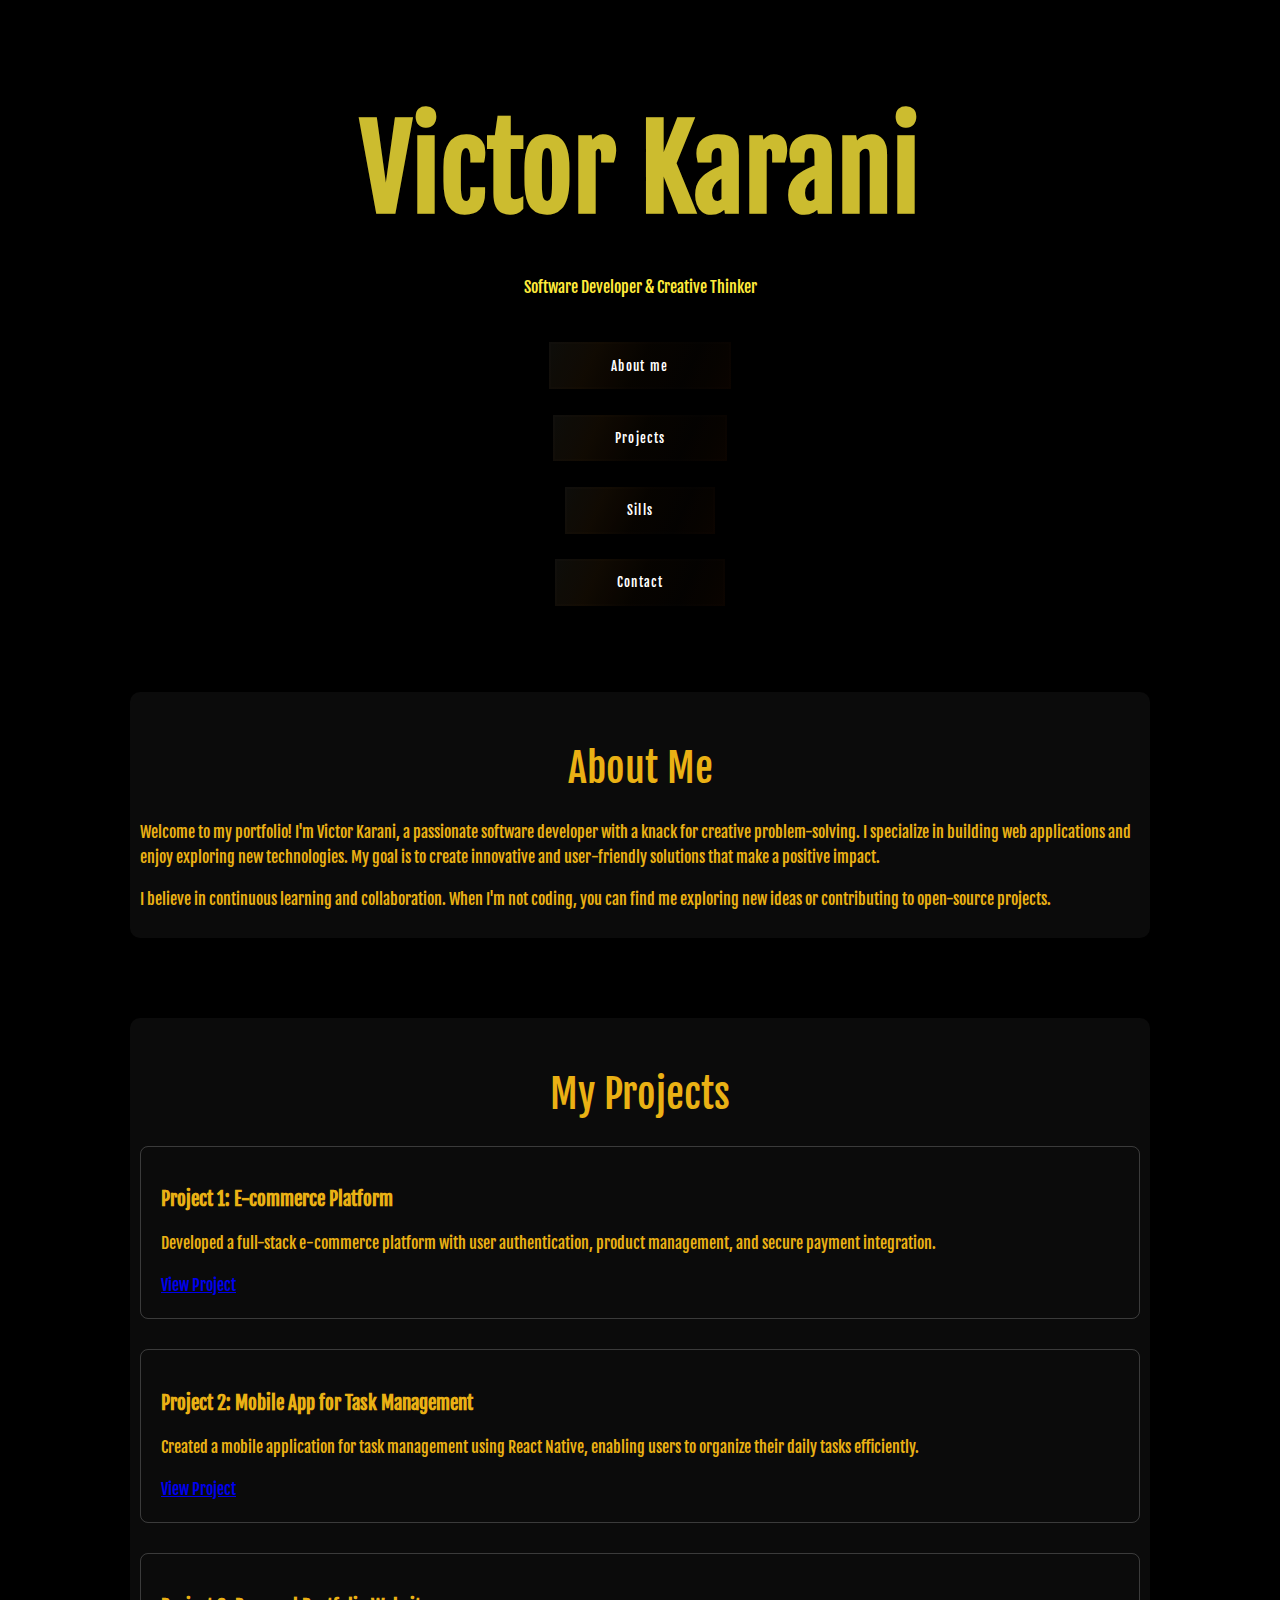
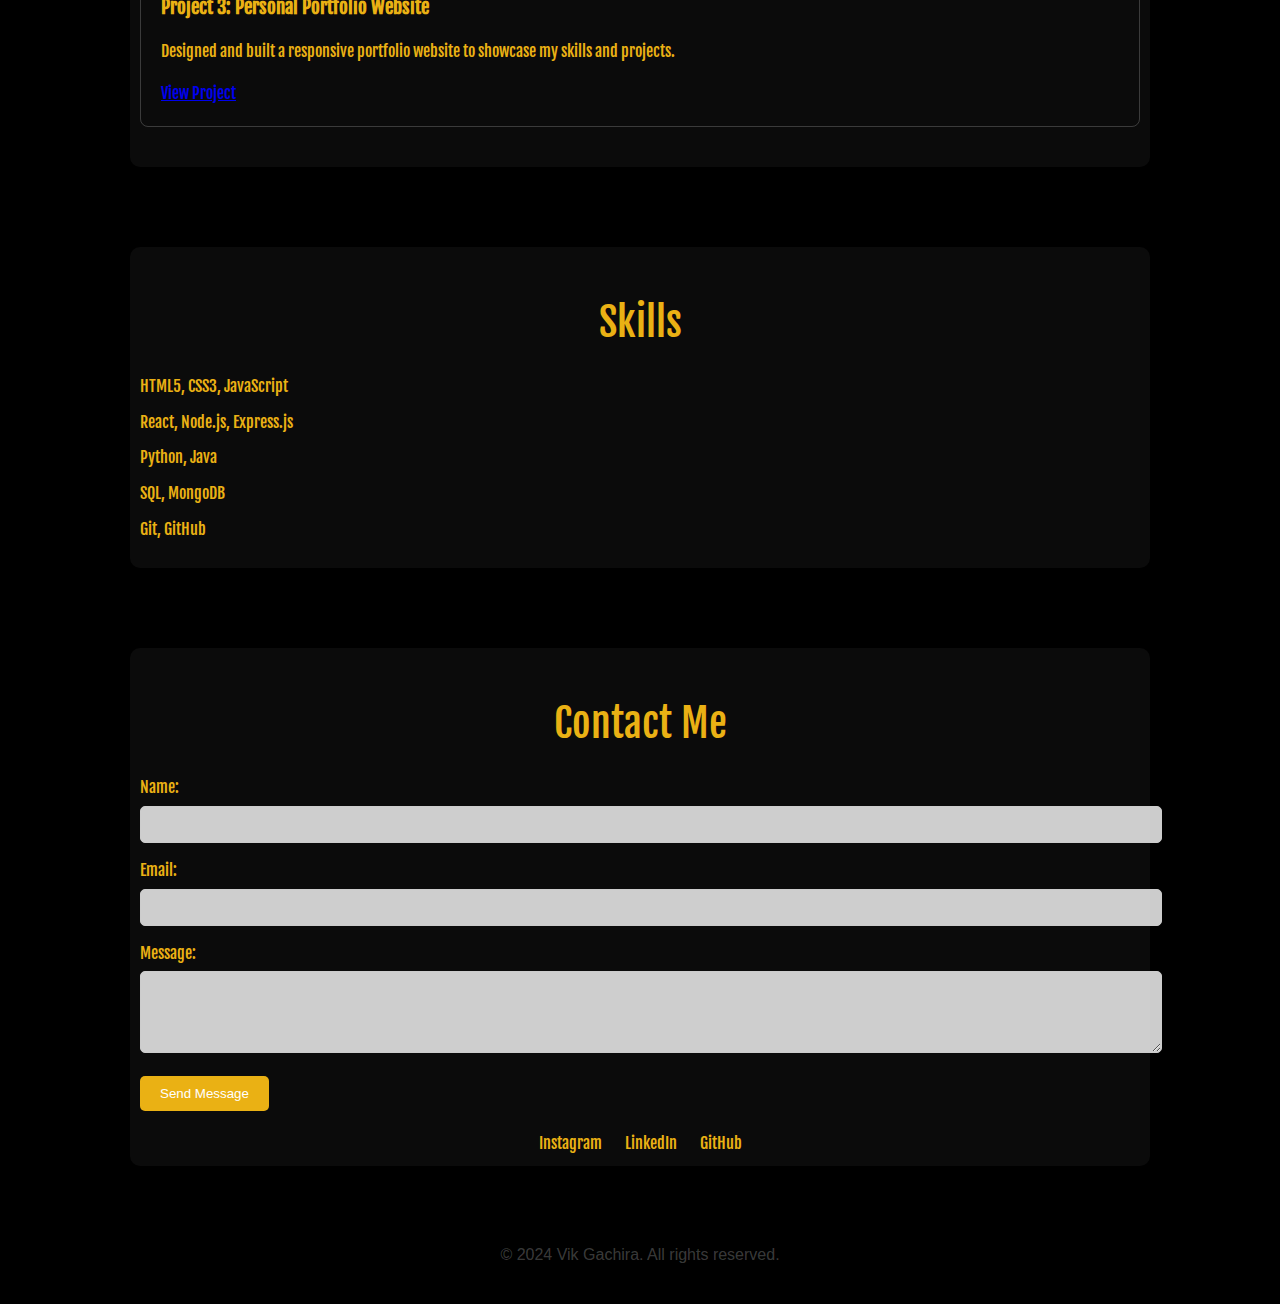
<file: index.html>
<!DOCTYPE html>
<html lang="en">
<head>
    <meta charset="UTF-8">
    <meta name="viewport" content="width=device-width, initial-scale=1.0">
    <title>Vik Gachira - Portfolio</title>
    <link rel="stylesheet" href="tsino2.css">
    <link rel="preconnect" href="https://fonts.googleapis.com">
<link rel="preconnect" href="https://fonts.gstatic.com" crossorigin>
<link href="https://fonts.googleapis.com/css2?family=Fjalla+One&display=swap" rel="stylesheet">
</head>
<body>
    <header class="main-header">
        <div class="header-content">
            <h1>Victor Karani</h1>
            <p>Software Developer & Creative Thinker</p>
            <nav>
                <ul class="buttons">
                    <li>
                        <div class="container">
                            <div class="button-border">
                                <button type="button" class="button">
                                    <a href="#about">About me</a>
                                </button>
                            </div>
                        </div>
                    </li>
                    <li><div class="container">
                        <div class="button-border">
                            <button type="button" class="button">
                                <a href="#projects">Projects</a>
                            </button>
                        </div>
                    </div></a></li>
                    <li><div class="container">
                        <div class="button-border">
                            <button type="button" class="button">
                                <a href="#skills">Sills</a>
                            </button>
                        </div>
                    </div></li>
                    <li><div class="container">
                        <div class="button-border">
                            <button type="button" class="button">
                                <a href="#contact">Contact</a>
                            </button>
                        </div>
                    </div></li>
                </ul>
            </nav>
        </div>
    </header>

    <section id="about" class="about-section">
        <div class="section-content">
            <h2>About Me</h2>
            <p>Welcome to my portfolio! I'm Victor Karani, a passionate software developer with a knack for creative problem-solving. I specialize in building web applications and enjoy exploring new technologies. My goal is to create innovative and user-friendly solutions that make a positive impact.</p>
            <p>I believe in continuous learning and collaboration. When I'm not coding, you can find me exploring new ideas or contributing to open-source projects.</p>
        </div>
    </section>

    <section id="projects" class="projects-section">
        <div class="section-content">
            <h2>My Projects</h2>
            <div class="project">
                <h3>Project 1: E-commerce Platform</h3>
                <p>Developed a full-stack e-commerce platform with user authentication, product management, and secure payment integration.</p>
                <a href="#">View Project</a>
            </div>
            <div class="project">
                <h3>Project 2: Mobile App for Task Management</h3>
                <p>Created a mobile application for task management using React Native, enabling users to organize their daily tasks efficiently.</p>
                <a href="#">View Project</a>
            </div>
            <div class="project">
                <h3>Project 3: Personal Portfolio Website</h3>
                <p>Designed and built a responsive portfolio website to showcase my skills and projects.</p>
                <a href="#">View Project</a>
            </div>
        </div>
    </section>

    <section id="skills" class="skills-section">
        <div class="section-content">
            <h2>Skills</h2>
            <ul>
                <li>HTML5, CSS3, JavaScript</li>
                <li>React, Node.js, Express.js</li>
                <li>Python, Java</li>
                <li>SQL, MongoDB</li>
                <li>Git, GitHub</li>
            </ul>
        </div>
    </section>

    <section id="contact" class="contact-section">
        <div class="section-content">
            <h2>Contact Me</h2>
            <form id="contactForm">
                <label for="name">Name:</label>
                <input type="text" id="name" name="name" required><br>

                <label for="email">Email:</label>
                <input type="email" id="email" name="email" required><br>

                <label for="message">Message:</label>
                <textarea id="message" name="message" rows="4" required></textarea><br>

                <button type="submit">Send Message</button>
            </form>
            <div class="social-links">
                <a href="https://www.instagram.com/vik.gachira" target="_blank">Instagram</a>
                <a href="#" target="_blank">LinkedIn</a>
                <a href="#" target="_blank">GitHub</a>
            </div>
        </div>
    </section>

    <footer class="main-footer">
        <p>&copy; 2024 Vik Gachira. All rights reserved.</p>
    </footer>

    <script>
        document.getElementById('contactForm').addEventListener('submit', function(event) {
            event.preventDefault();
            // Add your form submission logic here
            alert('Form submitted!'); // Placeholder
        });
    </script>
</body>
</html>
</file>
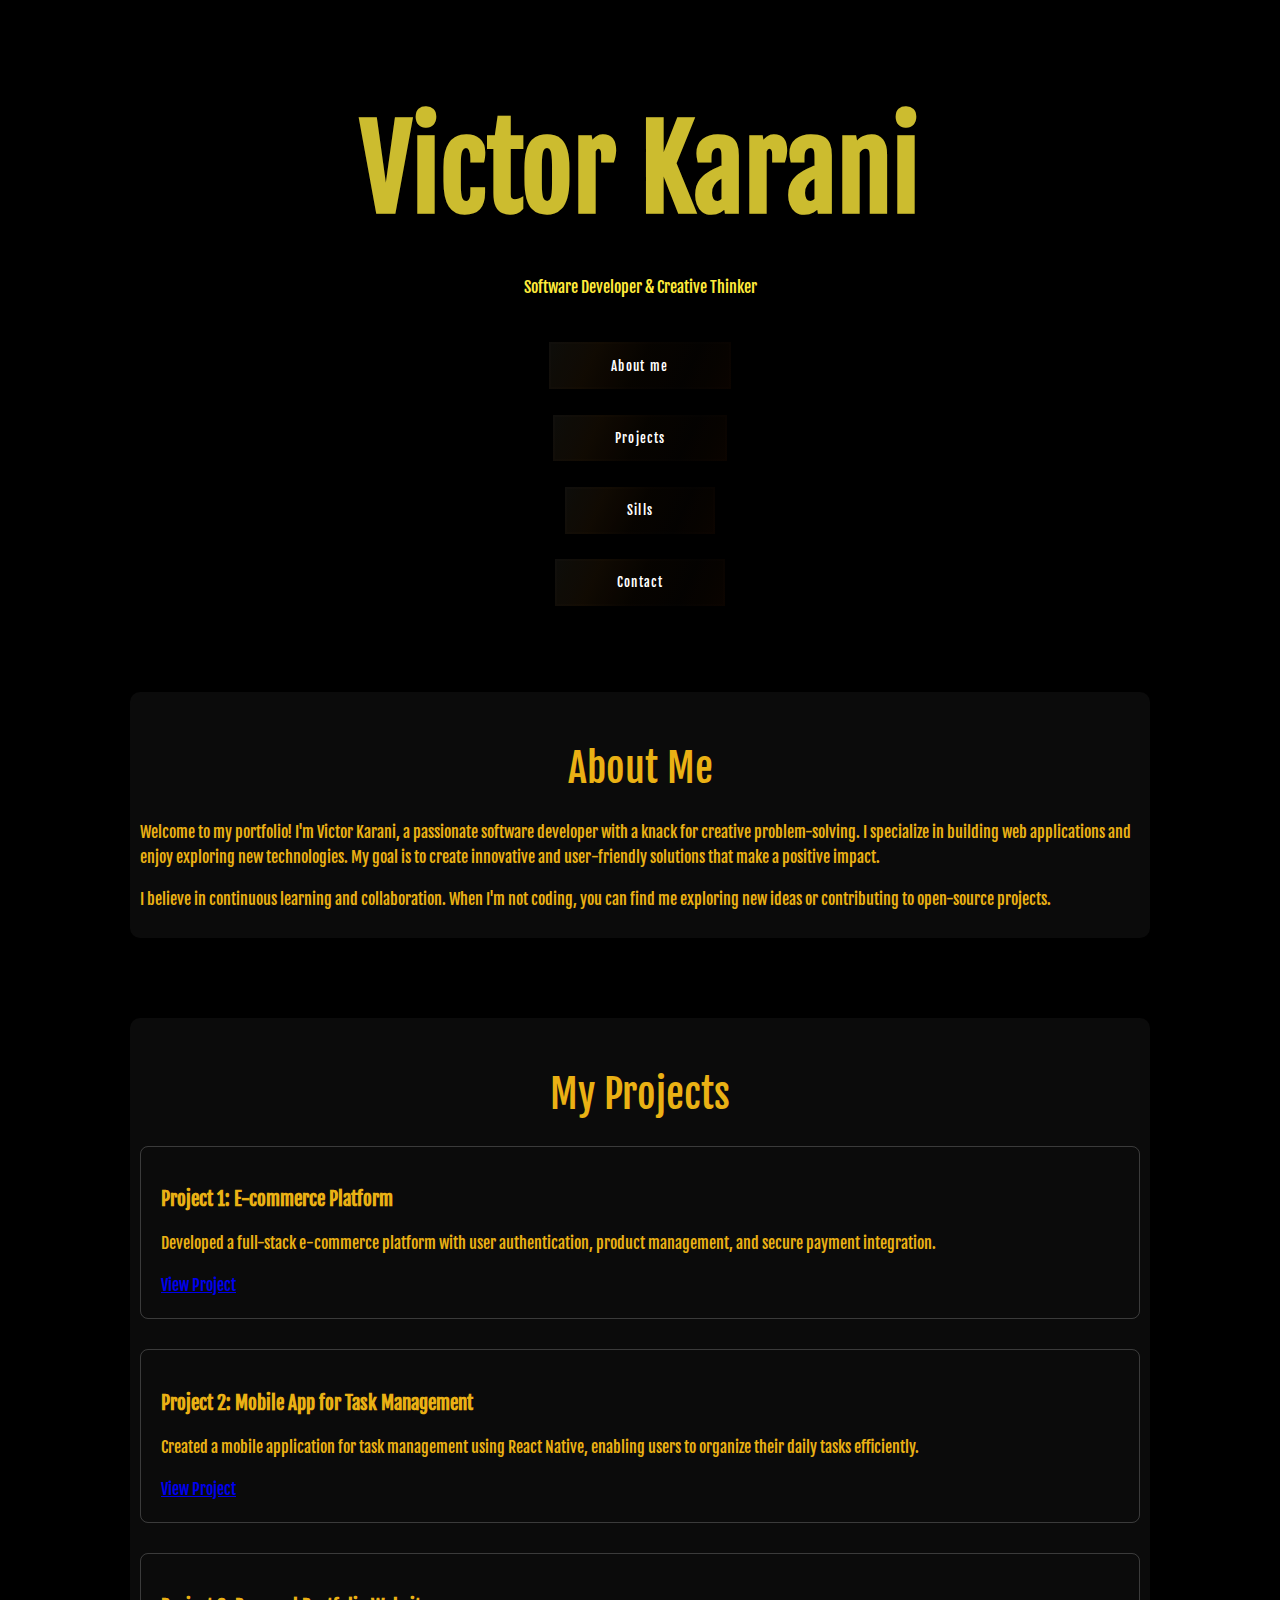
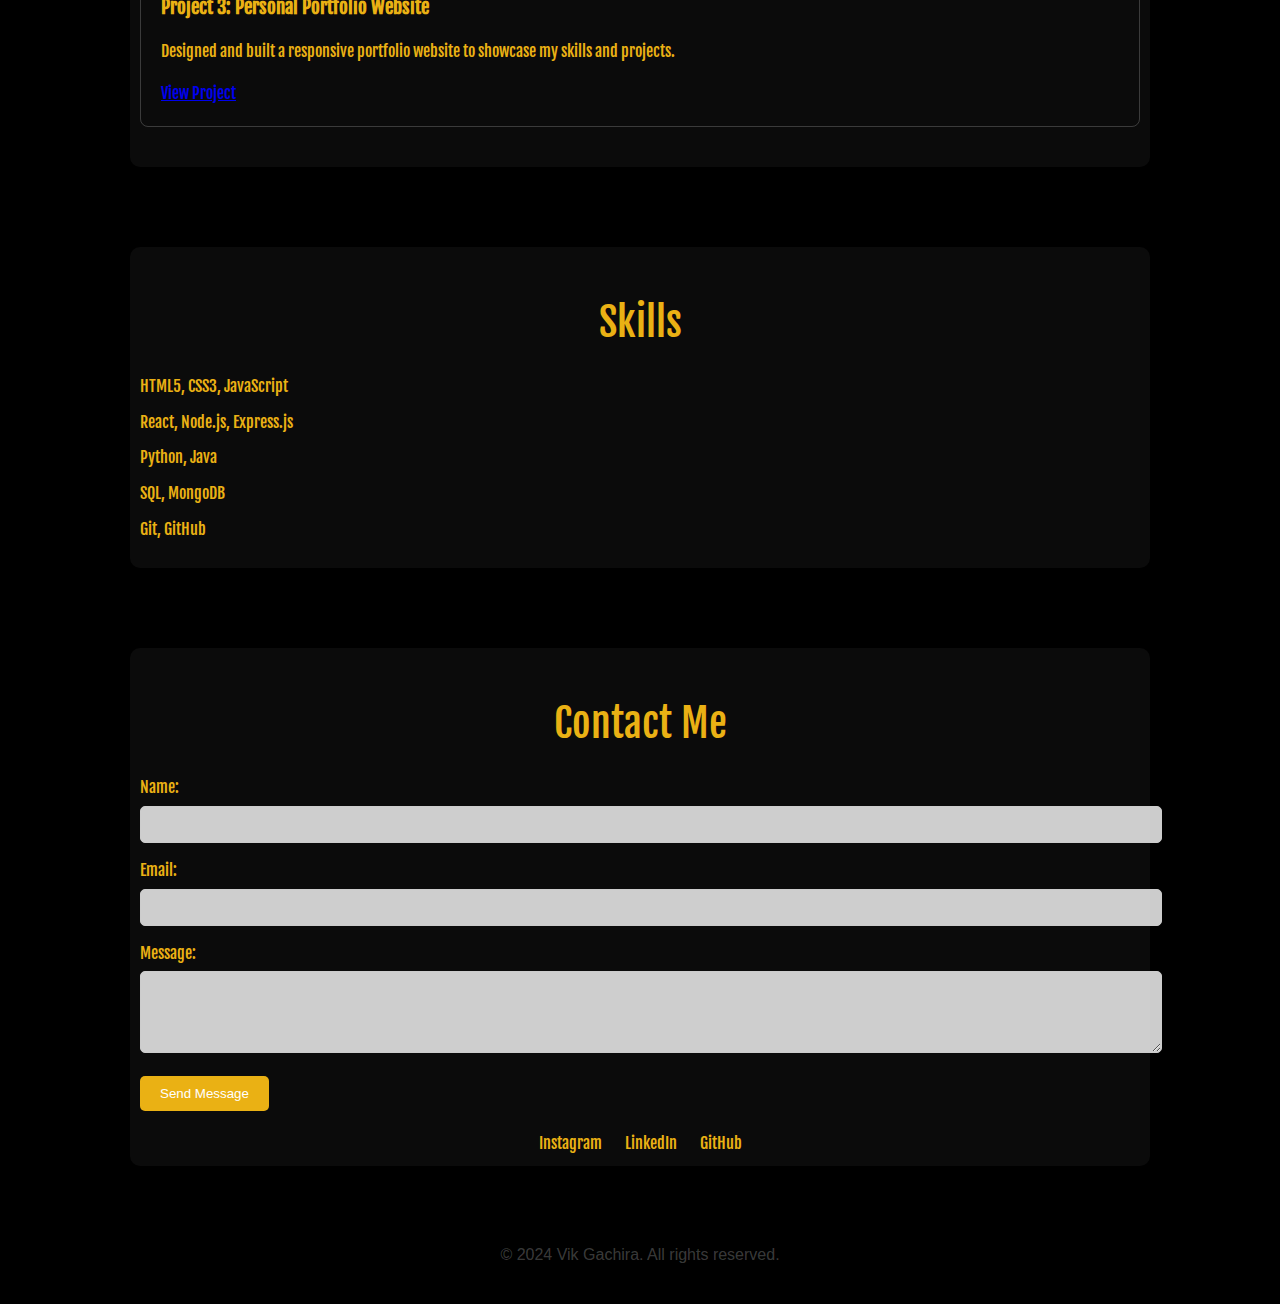
<file: karani2.html>
<!DOCTYPE html>
<html lang="en">
<head>
    <meta charset="UTF-8">
    <meta name="viewport" content="width=device-width, initial-scale=1.0">
    <title>Vik Gachira - Portfolio</title>
    <link rel="stylesheet" href="tsino2.css">
    <link rel="preconnect" href="https://fonts.googleapis.com">
<link rel="preconnect" href="https://fonts.gstatic.com" crossorigin>
<link href="https://fonts.googleapis.com/css2?family=Fjalla+One&display=swap" rel="stylesheet">
</head>
<body>
    <header class="main-header">
        <div class="header-content">
            <h1>Victor Karani</h1>
            <p>Software Developer & Creative Thinker</p>
            <nav>
                <ul class="buttons">
                    <li>
                        <div class="container">
                            <div class="button-border">
                                <button type="button" class="button">
                                    <a href="#about">About me</a>
                                </button>
                            </div>
                        </div>
                    </li>
                    <li><div class="container">
                        <div class="button-border">
                            <button type="button" class="button">
                                <a href="#projects">Projects</a>
                            </button>
                        </div>
                    </div></a></li>
                    <li><div class="container">
                        <div class="button-border">
                            <button type="button" class="button">
                                <a href="#skills">Sills</a>
                            </button>
                        </div>
                    </div></li>
                    <li><div class="container">
                        <div class="button-border">
                            <button type="button" class="button">
                                <a href="#contact">Contact</a>
                            </button>
                        </div>
                    </div></li>
                </ul>
            </nav>
        </div>
    </header>

    <section id="about" class="about-section">
        <div class="section-content">
            <h2>About Me</h2>
            <p>Welcome to my portfolio! I'm Victor Karani, a passionate software developer with a knack for creative problem-solving. I specialize in building web applications and enjoy exploring new technologies. My goal is to create innovative and user-friendly solutions that make a positive impact.</p>
            <p>I believe in continuous learning and collaboration. When I'm not coding, you can find me exploring new ideas or contributing to open-source projects.</p>
        </div>
    </section>

    <section id="projects" class="projects-section">
        <div class="section-content">
            <h2>My Projects</h2>
            <div class="project">
                <h3>Project 1: E-commerce Platform</h3>
                <p>Developed a full-stack e-commerce platform with user authentication, product management, and secure payment integration.</p>
                <a href="#">View Project</a>
            </div>
            <div class="project">
                <h3>Project 2: Mobile App for Task Management</h3>
                <p>Created a mobile application for task management using React Native, enabling users to organize their daily tasks efficiently.</p>
                <a href="#">View Project</a>
            </div>
            <div class="project">
                <h3>Project 3: Personal Portfolio Website</h3>
                <p>Designed and built a responsive portfolio website to showcase my skills and projects.</p>
                <a href="#">View Project</a>
            </div>
        </div>
    </section>

    <section id="skills" class="skills-section">
        <div class="section-content">
            <h2>Skills</h2>
            <ul>
                <li>HTML5, CSS3, JavaScript</li>
                <li>React, Node.js, Express.js</li>
                <li>Python, Java</li>
                <li>SQL, MongoDB</li>
                <li>Git, GitHub</li>
            </ul>
        </div>
    </section>

    <section id="contact" class="contact-section">
        <div class="section-content">
            <h2>Contact Me</h2>
            <form id="contactForm">
                <label for="name">Name:</label>
                <input type="text" id="name" name="name" required><br>

                <label for="email">Email:</label>
                <input type="email" id="email" name="email" required><br>

                <label for="message">Message:</label>
                <textarea id="message" name="message" rows="4" required></textarea><br>

                <button type="submit">Send Message</button>
            </form>
            <div class="social-links">
                <a href="https://www.instagram.com/vik.gachira" target="_blank">Instagram</a>
                <a href="#" target="_blank">LinkedIn</a>
                <a href="#" target="_blank">GitHub</a>
            </div>
        </div>
    </section>

    <footer class="main-footer">
        <p>&copy; 2024 Vik Gachira. All rights reserved.</p>
    </footer>

    <script>
        document.getElementById('contactForm').addEventListener('submit', function(event) {
            event.preventDefault();
            // Add your form submission logic here
            alert('Form submitted!'); // Placeholder
        });
    </script>
</body>
</html>
</file>
<file: tsino2.css>
body {
    background: url('https://github.com/colonelkarani/portfolio/blob/main/vvkcastle.png?raw=true');
    background-size: 255%;
    background-position: 65% 0%;
    background-attachment: scroll;
    background-repeat: no-repeat;
    background-color: black;
    color: #eab114;
    font-family: 'Arial', sans-serif;
    margin: 0;
    line-height: 1.6;
    display: grid;
    /* grid-template-columns: repeat(auto-fit, minmax(100px, 1fr)); */
    grid-template-rows: repeat(auto-fit, minmax(5fr, 3fr));
    row-gap: 10px
    
    cursor: var(--grad-color2)
}
:root {
    --font-family: 'Karla', sans-serif;
    --body-bg: #1e1f2512;
    --btn-bg: #00000022;
    --btn-color: #cbcbcb;
    --btn-color-hover: #fff;
    --grad-color1: #fbe7bf11;
    --grad-color2: #bf78211a;
    --grad-color3: #8c4c1410;
    --grad-color4: #402b1914;
    --grad-color5: #59220223;
}
.main-header {
    background: rgba(0, 0, 0, 0.152);
    color: #ffeb3b;
    /* margin-top: 0cqw; */
    text-align: center;
    font-family: "Fjalla One", sans-serif;
    font-optical-sizing: auto;
    font-weight: <weight>;
    font-style: normal;
    /* display: grid;
    grid-area: 10vh/10vh */
    padding: 5px 10px;
    
}

.header-content h1 {
    font-size: 7em;
    margin-bottom: 10px;
    opacity: 0.8;
    /* text-shadow: 1px 1px #ffeb3b; */
}

.header-content nav ul {
    list-style: none;
    padding: 0;
}

.header-content nav ul li {
    display: inline;
    margin: 0 15px;
}

.header-content nav ul li a {
    color: white;
    text-decoration: none;
    transition: color 0.3s ease;
}

.header-content nav ul li a:hover {
    color: #ffeb3b;
    font-size: 1.3em;
    transition: font-size o.3;
}

.section-content {
    max-width: 1000px;
    margin: 40px auto;
    padding: 10px;
    background: rgba(250, 250, 250, 0.042);
    border-radius: 10px;
    font-family: "Fjalla One", sans-serif;
  font-weight: 50;
  font-style: normal;
    backdrop-filter: blur 0px);
    box-shadow: 0 4px 8px rgba(0, 0, 0, 0.1);
}
.section-content:hover{
    font-size: larger;
}

.section-content h2 {
    font-size: 2.5em;
    margin-bottom: 20px;
    text-align: center;
    font-family: "Fjalla One", sans-serif;
  font-weight: 400;
  font-style: normal;
}

.project {
    margin-bottom: 30px;
    padding: 20px;
    border: 1px solid rgba(255, 255, 255, 0.2);
    border-radius: 8px;
}

.project h3 {
    margin-bottom: 10px;
}

ul {
    list-style: none;
    padding: 0;
}

ul li {
    margin-bottom: 10px;
}

#contactForm label {
    display: block;
    margin-bottom: 5px;
}

#contactForm input,
#contactForm textarea {
    width: 100%;
    padding: 10px;
    margin-bottom: 15px;
    border: 1px solid #ccc;
    border-radius: 5px;
    background: rgba(255, 255, 255, 0.8);
}

#contactForm button {
    background-color: #eab114;
    color: white;
    padding: 10px 20px;
    border: none;
    border-radius: 5px;
    cursor: pointer;
    transition: background-color 0.3s ease;
}

#contactForm button:hover {
    background-color: #d49a0f;
}

.social-links {
    text-align: center;
    margin-top: 20px;
}

.social-links a {
    color: #eab114;
    margin: 0 10px;
    text-decoration: none;
}

.social-links a:hover {
    text-decoration: underline;
}

.main-footer {
    text-align: center;
    padding: 20px;
    background: rgba(0, 0, 0, 0.506);
    color: rgba(255, 255, 255, 0.234);
}

/* Responsive Design */
@media (max-width: 768px) {
    .header-content nav ul li {
        display: block;
        margin: 10px 0;
    }

    .section-content {
        padding: 15px;
    }
}
.container {
    display: flex;
    justify-content:center;
    align-content: center;
    flex-direction: row;
    height: ;
    flex-wrap: ;
    }
    .button-border {
        background: linear-gradient(115deg, var(--grad-color1), var(--grad-color2), var(--grad-color3), var(--grad-color4), var(--grad-color5));
        padding: 2px;
    }
    .button {
        border: none;
        background: var(--btn-bg);
        color: var(--btn-color);
        padding: 1em 4.5em;
        font-family: inherit;
        letter-spacing: .1em;
        background: var(--btn-bg);
    }
    .button-border:hover {
    background: linear-gradient(200deg,  var(--grad-color1), var(--grad-color2), var(--grad-color3), var(--grad-color4), var(--grad-color5));
    }
    .button-border:hover .button {
        color: var(--btn-color-hover);
        padding: 1.1em 4.6em;
    }
</file>
